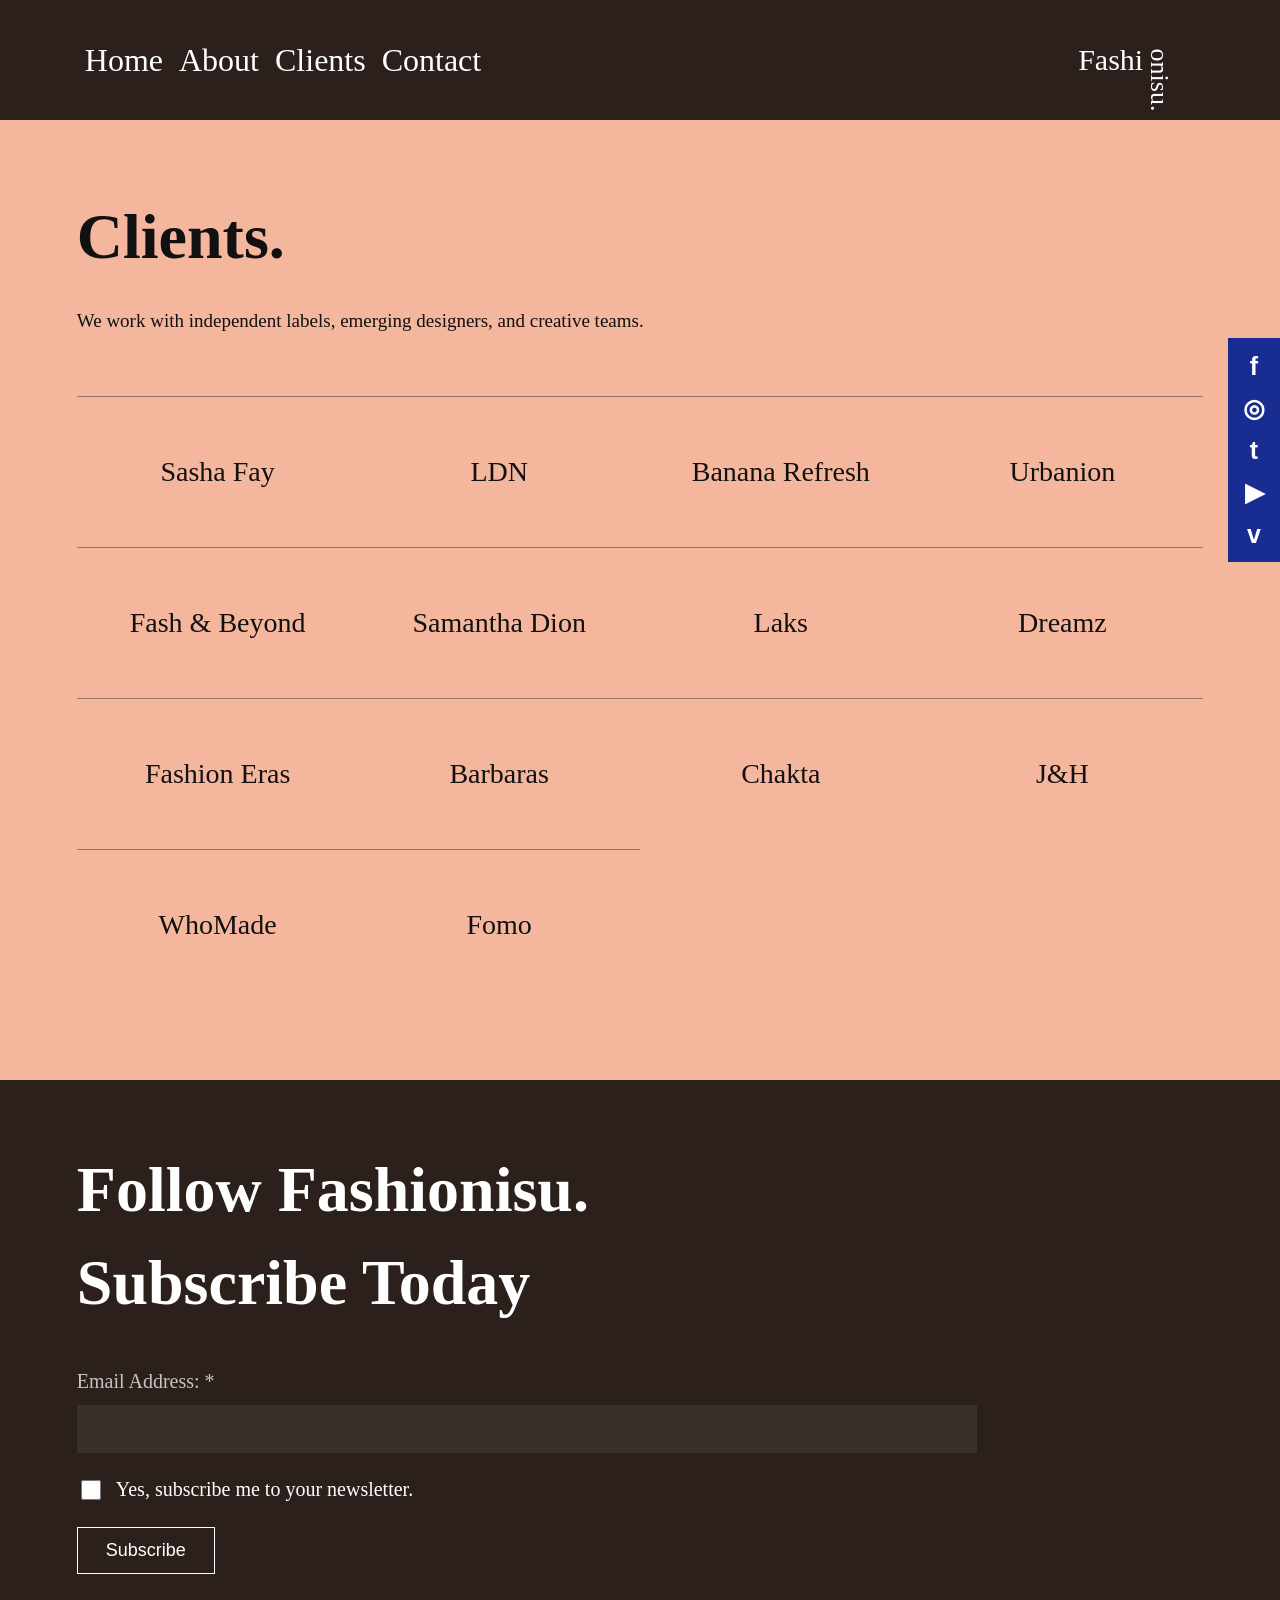
<file: embeed/clients.html>
<!DOCTYPE html>
<html lang="en">
<head>
    <meta charset="UTF-8">
    <meta name="viewport" content="width=device-width, initial-scale=1.0">
    <title>document</title>
    <link rel="stylesheet" href="style.css">
</head>
<body class="site-page">
<header>
<section class="row">
<a class="hover" href="index.html">Home</a>
<a class="hover" href="about.html">About</a>
<a class="hover" href="clients.html">Clients</a>
<a class="hover" href="contact.html">Contact</a>
<p class="gap"><span class="font">Fashi</span><span class="rotate">onisu.</span></p>
</section>
</header>
<main class="clients-page">
<h1>Clients.</h1>
<p class="clients-intro">We work with independent labels, emerging designers, and creative teams.</p>
<div class="client-grid">
<div>Sasha Fay</div>
<div>LDN</div>
<div>Banana Refresh</div>
<div>Urbanion</div>
<div>Fash &amp; Beyond</div>
<div>Samantha Dion</div>
<div>Laks</div>
<div>Dreamz</div>
<div>Fashion Eras</div>
<div>Barbaras</div>
<div>Chakta</div>
<div>J&amp;H</div>
<div>WhoMade</div>
<div>Fomo</div>
</div>
</main>
<section class="subscribe">
<h2>Follow Fashionisu.</h2>
<h2>Subscribe Today</h2>
<form class="subscribe-form">
<label class="email-label" for="email">Email Address: *</label>
<input class="inp" id="email" name="email" required type="email">
<label class="check-label" for="newsletter"><input id="newsletter" name="newsletter" required type="checkbox">Yes, subscribe me to your newsletter.</label>
<button class="subscribe-button" type="button">Subscribe</button>
</form>
</section>
<aside class="social-bar" aria-label="Social media links">
<a href="https://www.facebook.com/" target="_blank" rel="noopener noreferrer" aria-label="Facebook">f</a>
<a href="https://www.instagram.com/" target="_blank" rel="noopener noreferrer" aria-label="Instagram">◎</a>
<a href="https://twitter.com/" target="_blank" rel="noopener noreferrer" aria-label="Twitter">t</a>
<a href="https://www.youtube.com/" target="_blank" rel="noopener noreferrer" aria-label="YouTube">▶</a>
<a href="https://vimeo.com/" target="_blank" rel="noopener noreferrer" aria-label="Vimeo">v</a>
</aside>
</body>
</html>
</file>
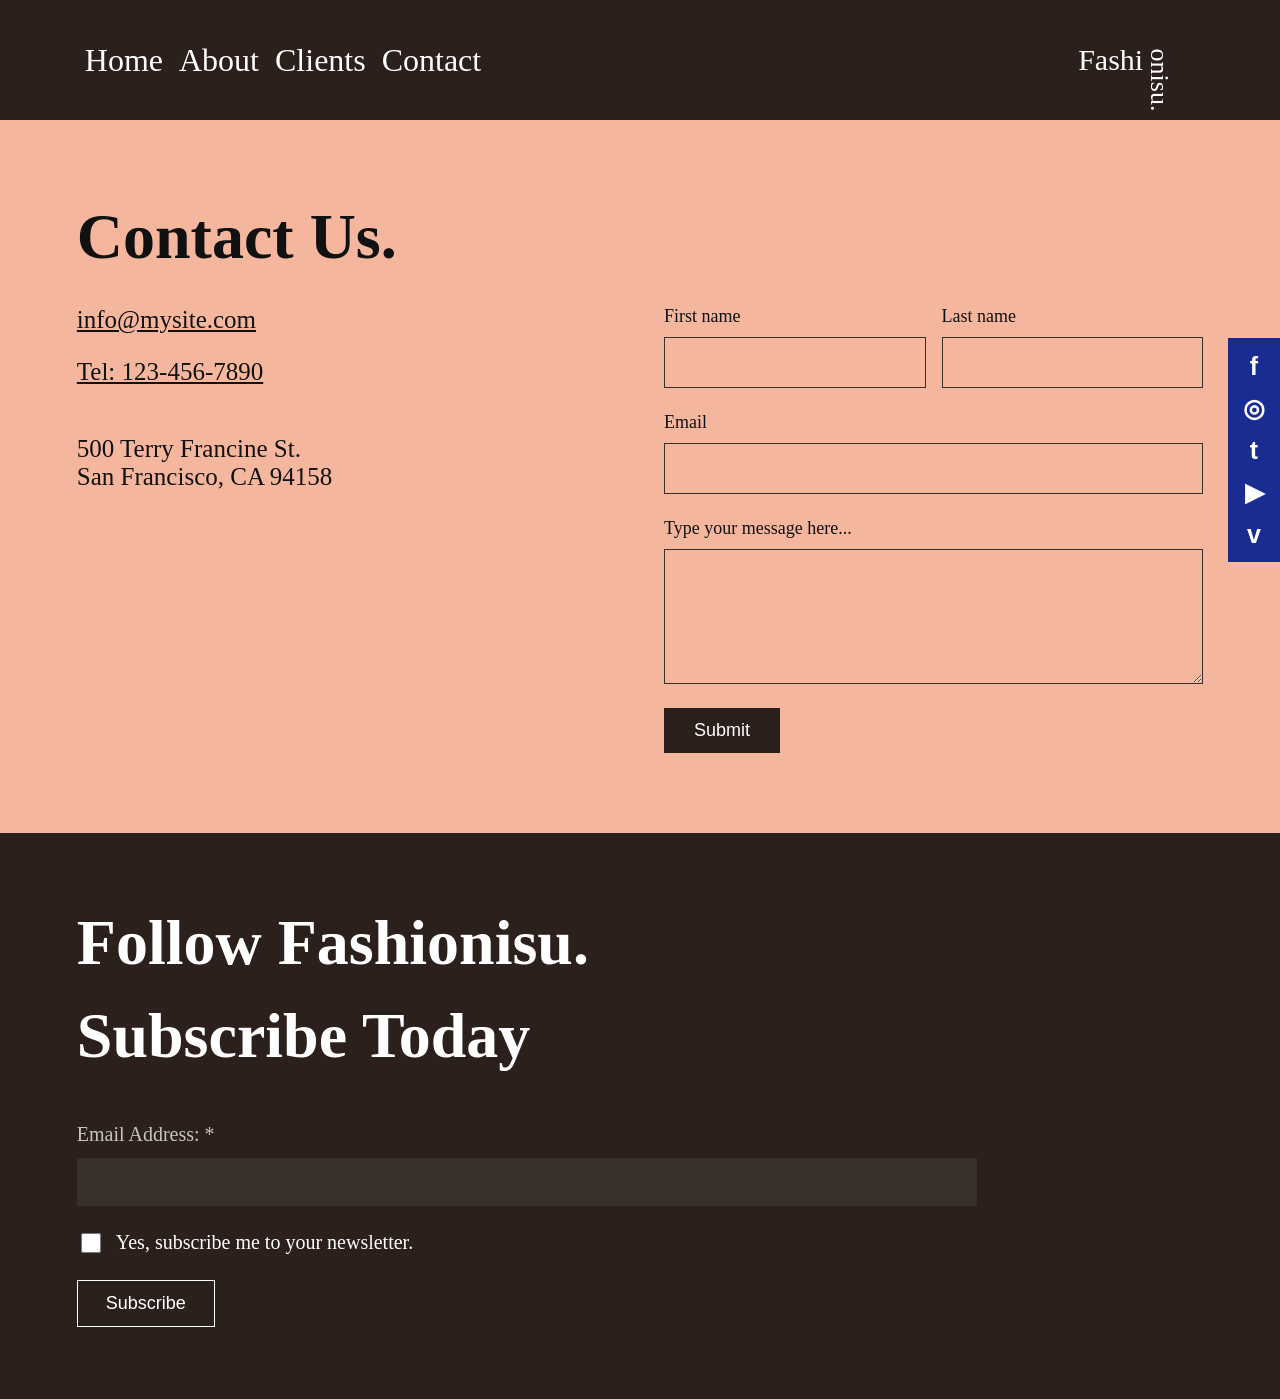
<file: embeed/contact.html>
<!DOCTYPE html>
<html lang="en">
<head>
    <meta charset="UTF-8">
    <meta name="viewport" content="width=device-width, initial-scale=1.0">
    <title>document</title>
    <link rel="stylesheet" href="style.css">
</head>
<body class="site-page">
<header>
<section class="row">
<a class="hover" href="index.html">Home</a>
<a class="hover" href="about.html">About</a>
<a class="hover" href="clients.html">Clients</a>
<a class="hover" href="contact.html">Contact</a>
<p class="gap"><span class="font">Fashi</span><span class="rotate">onisu.</span></p>
</section>
</header>
<main class="contact-page">
<h1>Contact Us.</h1>
<div class="contact-layout">
<address class="contact-details">
<a href="mailto:info@mysite.com">info@mysite.com</a>
<a href="tel:+11234567890">Tel: 123-456-7890</a>
<p>500 Terry Francine St.<br>San Francisco, CA 94158</p>
</address>
<form class="contact-form">
<div class="contact-name-row">
<label>First name<input name="first-name" required type="text"></label>
<label>Last name<input name="last-name" required type="text"></label>
</div>
<label>Email<input name="email" required type="email"></label>
<label>Type your message here...<textarea name="message" rows="5" required></textarea></label>
<button type="submit">Submit</button>
</form>
</div>
</main>
<section class="subscribe">
<h2>Follow Fashionisu.</h2>
<h2>Subscribe Today</h2>
<form class="subscribe-form">
<label class="email-label" for="email">Email Address: *</label>
<input class="inp" id="email" name="email" required type="email">
<label class="check-label" for="newsletter"><input id="newsletter" name="newsletter" required type="checkbox">Yes, subscribe me to your newsletter.</label>
<button class="subscribe-button" type="button">Subscribe</button>
</form>
</section>
<aside class="social-bar" aria-label="Social media links">
<a href="https://www.facebook.com/" target="_blank" rel="noopener noreferrer" aria-label="Facebook">f</a>
<a href="https://www.instagram.com/" target="_blank" rel="noopener noreferrer" aria-label="Instagram">◎</a>
<a href="https://twitter.com/" target="_blank" rel="noopener noreferrer" aria-label="Twitter">t</a>
<a href="https://www.youtube.com/" target="_blank" rel="noopener noreferrer" aria-label="YouTube">▶</a>
<a href="https://vimeo.com/" target="_blank" rel="noopener noreferrer" aria-label="Vimeo">v</a>
</aside>
</body>
</html>
</file>
<file: embeed/style.css>
body{background-color: rgb(93, 25, 25);}
header{background-color:rgb(93, 25, 25);
width: 100%;
height: 120px;}
.hover{color: white;
text-decoration: none;
padding: 10px;
font-size: 40px;}
.hover:hover{color: rgb(216, 68, 68);
cursor: pointer;}
.row{display: flex;
flex-direction: row;}
.columnr{display: flex;
flex-direction: row;
flex-wrap: wrap;
gap: 10px;}
.gap{gap: 0px;
position: absolute;
left: 94%;
color: white;
display: flex;
justify-content: flex-end;
position: sticky;}
.rotate{
transform: rotate(90deg);
display: inline-block;
position: static;
position: absolute;
left:  51px;
top: 30px;
font-size: 40px;
}
.font{font-size: 40px;}
.white{color: white;
padding: 10px;
font-size: 100px;}
.media{
position: relative;
width: min(1825px, calc(100% - 20px));
aspect-ratio: 1825 / 870;
margin: 200px;
}
.padding{
position: absolute;
inset: 0;
width: 100%;
height: 100%;
object-fit: cover;
z-index: 1;
}
.X9nqm0{
position: absolute;
left: 500px;
top: 200px;
width: 50%;
height: auto;
object-fit: cover;
z-index: 2;
}
.z{
position: absolute;
bottom:830px;
left: 1400px;
margin: 0;
color: white;
z-index: 3;
font-size: 80px;
}
.pad{
margin: 200px;
color: white;
}
.ga{gap: 10px;}
.img{
width: calc(50% - 5px);
}
.img video{
display: block;
width: 100%;
aspect-ratio: 16 / 9;
object-fit: cover;
}
.video-caption{
margin: 10px 0 20px;
color: white;
font-size: 20px;
}
.tan{
position: relative;
display: flex;
align-items: center;
min-height: 700px;
padding: 80px 6%;
overflow: hidden;
background-color: #f5b69e;
color: #111;
}
.tan-copy{
position: relative;
z-index: 1;
max-width: 62%;
}
.tan-copy h1{
margin: 0;
font-size: clamp(36px, 5.5vw, 82px);
line-height: 1.08;
}
.tan-copy .hover{
display: inline-block;
margin-top: 28px;
color: #111;
font-size: 20px;
}
.tan-images{
position: absolute;
top: 62%;
right: 50%;
width: min(42vw, 600px);
aspect-ratio: 1.62;
transform: translateY(-35%);
}
.tan-images img{
position: absolute;
width: 92%;
height: 100%;
object-fit: cover;
}
.tan-images img:first-child{
top: 0;
left: 0;
}
.tan-images img:last-child{
top: 14%;
left: 9%;
}
.subscribe{
padding: 70px 6%;
background-color: #2b201b;
color: white;
}
.subscribe h2{
margin: 0 0 16px;
font-size: 72px;
line-height: 1.2;
}
.subscribe-form{
width: 900px;
max-width: 100%;
margin-top: 48px;
}
.email-label{
display: block;
margin-bottom: 12px;
color: #c9c4c1;
font-size: 20px;
}
.inp{
box-sizing: border-box;
width: 100%;
height: 48px;
padding: 10px;
background-color: #3a302b;
border: none;
color: white;
font-size: 18px;
}
.check-label{
display: flex;
align-items: center;
gap: 12px;
margin: 24px 0;
color: white;
font-size: 20px;
}
.check-label input{
width: 20px;
height: 20px;
accent-color: #f5b69e;
}
.subscribe-button{
padding: 12px 28px;
border: 1px solid white;
background: transparent;
color: white;
font-size: 18px;
cursor: pointer;
}
.social-bar{
position: fixed;
top: 50%;
right: 0;
z-index: 10;
display: flex;
flex-direction: column;
align-items: center;
gap: 14px;
padding: 14px 12px;
transform: translateY(-50%);
background-color: #182c91;
}
.social-bar a{
display: grid;
width: 28px;
height: 28px;
place-items: center;
color: white;
font-family: Arial, sans-serif;
font-size: 25px;
font-weight: bold;
line-height: 1;
text-decoration: none;
}
.social-bar a:hover{
opacity: 0.7;
}
.site-page{
background-color: #f5b69e;
color: #111;
}
.site-page header{
background-color: #2b201b;
}
.site-page .row{
align-items: center;
height: 120px;
}
.site-page .hover{
font-size: 30px;
}
.site-page .gap{
right: 4%;
left: auto;
margin: 0;
}
.about-intro{
display: grid;
grid-template-columns: 1fr 1fr;
gap: 60px;
align-items: center;
padding: 80px 6%;
}
.about-photo-stack{
position: relative;
min-height: 580px;
}
.about-photo-stack img{
position: absolute;
width: 68%;
height: 420px;
object-fit: cover;
}
.about-photo-stack img:first-child{
top: 0;
left: 0;
}
.about-photo-stack img:last-child{
right: 0;
bottom: 0;
}
.about-copy h1,.clients-page h1,.contact-page h1{
margin: 0 0 32px;
font-size: 76px;
}
.about-copy h2{
margin: 0 0 24px;
font-size: 42px;
line-height: 1.15;
}
.about-copy p,.clients-intro{
font-size: 21px;
line-height: 1.6;
}
.behind-scenes{
padding: 70px 6%;
background-color: #2b201b;
color: white;
}
.behind-scenes h2{
margin: 0 0 40px;
font-size: 58px;
}
.behind-gallery{
display: grid;
grid-template-columns: repeat(3, 1fr);
gap: 24px;
}
.behind-gallery img{
width: 100%;
height: 420px;
object-fit: cover;
}
.clients-page,.contact-page{
min-height: 760px;
padding: 80px 6%;
}
.clients-intro{
margin: 0 0 60px;
}
.client-grid{
display: grid;
grid-template-columns: repeat(4, 1fr);
}
.client-grid div{
display: grid;
min-height: 150px;
place-items: center;
border-top: 1px solid rgba(17,17,17,.4);
font-size: 28px;
text-align: center;
}
.contact-layout{
display: grid;
grid-template-columns: 1fr 1fr;
gap: 60px;
}
.contact-details{
display: flex;
flex-direction: column;
gap: 24px;
font-size: 28px;
font-style: normal;
}
.contact-details a{
color: inherit;
}
.contact-form,.contact-form label{
display: flex;
flex-direction: column;
}
.contact-form{
gap: 24px;
}
.contact-form label{
gap: 10px;
font-size: 18px;
}
.contact-name-row{
display: flex;
gap: 20px;
}
.contact-name-row label{
flex: 1;
}
.contact-form input,.contact-form textarea{
box-sizing: border-box;
width: 100%;
padding: 14px;
border: 1px solid #3a302b;
background: transparent;
font: inherit;
}
.contact-form button{
width: fit-content;
padding: 12px 30px;
border: 0;
background: #2b201b;
color: white;
font-size: 18px;
cursor: pointer;
}
  
@media (min-width: 1025px) and (max-width: 1919.98px){
body{
margin: 0;
overflow-x: hidden;
}
header{
height: auto;
min-height: 120px;
}
.row,.site-page .row{
position: relative;
box-sizing: border-box;
display: flex;
align-items: center;
height: auto;
min-height: 120px;
padding: 12px 6%;
}
.hover,.site-page .hover{
padding: 8px;
font-size: clamp(24px, 2.5vw, 36px);
}
.gap,.site-page .gap{
position: relative;
top: auto;
right: auto;
left: auto;
margin: 0 60px 0 auto;
}
.font{
font-size: 30px;
}
.rotate{
left: 50px;
top: 22px;
font-size: 26px;
}
.white{
margin: 56px 6%;
font-size: clamp(64px, 6vw, 100px);
}
.media{
box-sizing: border-box;
width: min(1500px, calc(100% - 80px));
margin: 0 auto 80px;
}
.X9nqm0{
top: 50%;
left: 50%;
width: 50%;
height: auto;
transform: translate(-50%, -50%);
}
.z{
top: 24px;
bottom: auto;
left: 24px;
font-size: clamp(48px, 5vw, 80px);
}
.pad{
margin: 80px 6% 40px;
font-size: clamp(56px, 5vw, 80px);
}
.columnr{
display: grid;
grid-template-columns: repeat(2, minmax(0, 1fr));
gap: 24px;
padding: 0 6%;
}
.img{
width: 100%;
}
.tan{
min-height: 640px;
padding: 80px 6%;
}
.tan-copy{
max-width: 52%;
}
.tan-copy h1{
font-size: clamp(42px, 4.5vw, 72px);
}
.tan-images{
top: 50%;
right: 6%;
width: min(42vw, 600px);
transform: translateY(-50%);
}
.subscribe{
padding: 72px 6%;
}
.subscribe h2{
font-size: clamp(48px, 5vw, 72px);
}
.about-intro{
gap: 48px;
padding: 80px 6%;
}
.about-photo-stack{
min-height: 480px;
}
.about-photo-stack img{
width: 78%;
height: 360px;
}
.about-copy h1,.clients-page h1,.contact-page h1{
font-size: clamp(60px, 5vw, 76px);
}
.about-copy h2{
font-size: 36px;
}
.about-copy p,.clients-intro{
font-size: 19px;
}
.behind-scenes{
padding: 72px 6%;
}
.behind-gallery{
gap: 24px;
}
.behind-gallery img{
height: 360px;
}
.clients-page,.contact-page{
min-height: 0;
padding: 80px 6%;
}
.contact-layout{
gap: 48px;
}
.contact-details{
font-size: 25px;
overflow-wrap: anywhere;
}
.contact-name-row{
gap: 16px;
}
}

@media (min-width: 1200px) and (max-width: 1919.98px){
.columnr{
grid-template-columns: repeat(3, minmax(0, 1fr));
}
}

@media (min-width: 761px) and (max-width: 1024px){
body{
margin: 0;
overflow-x: hidden;
}
header{
height: auto;
min-height: 96px;
}
.row,.site-page .row{
position: relative;
box-sizing: border-box;
display: flex;
flex-wrap: wrap;
align-items: center;
gap: 4px;
height: auto;
min-height: 96px;
padding: 12px 6%;
}
.hover,.site-page .hover{
padding: 8px;
font-size: clamp(20px, 2.6vw, 27px);
}
.gap,.site-page .gap{
position: relative;
top: auto;
right: auto;
left: auto;
margin: 0 60px 0 auto;
}
.font{
font-size: 28px;
}
.rotate{
left: 50px;
top: 20px;
font-size: 24px;
}
.white{
margin: 48px 6%;
font-size: clamp(56px, 8vw, 82px);
}
.media{
box-sizing: border-box;
width: calc(100% - 80px);
margin: 0 40px 72px;
}
.X9nqm0{
top: 50%;
left: 50%;
width: 50%;
height: auto;
transform: translate(-50%, -50%);
}
.z{
top: 20px;
bottom: auto;
left: 20px;
font-size: clamp(36px, 6vw, 64px);
}
.pad{
margin: 80px 6% 40px;
font-size: 56px;
}
.columnr{
display: grid;
grid-template-columns: repeat(2, minmax(0, 1fr));
gap: 24px;
padding: 0 6%;
}
.img{
width: 100%;
}
.tan{
min-height: 560px;
padding: 64px 6%;
}
.tan-copy{
max-width: 52%;
}
.tan-images{
top: 50%;
right: 6%;
width: min(40vw, 400px);
transform: translateY(-50%);
}
.subscribe{
padding: 60px 6%;
}
.subscribe h2{
font-size: clamp(42px, 6vw, 58px);
}
.about-intro{
gap: 40px;
padding: 60px 6%;
}
.about-photo-stack{
min-height: 460px;
}
.about-photo-stack img{
width: 78%;
height: 350px;
}
.about-copy h1,.clients-page h1,.contact-page h1{
font-size: 60px;
}
.about-copy h2{
font-size: 34px;
}
.about-copy p,.clients-intro{
font-size: 19px;
}
.behind-scenes{
padding: 60px 6%;
}
.behind-gallery{
gap: 18px;
}
.behind-gallery img{
height: 300px;
}
.clients-page,.contact-page{
min-height: 0;
padding: 60px 6%;
}
.client-grid{
grid-template-columns: repeat(3, minmax(0, 1fr));
}
.client-grid div{
font-size: 24px;
}
.contact-layout{
gap: 40px;
}
.contact-details{
font-size: 23px;
overflow-wrap: anywhere;
}
.contact-name-row{
gap: 12px;
}
.social-bar{
gap: 10px;
padding: 10px 8px;
}
}

@media (max-width: 760px){
body{
margin: 0;
overflow-x: hidden;
}
header{
box-sizing: border-box;
height: auto;
min-height: 76px;
}
.row,.site-page .row{
position: relative;
box-sizing: border-box;
display: flex;
flex-wrap: wrap;
align-items: center;
gap: 0;
height: auto;
min-height: 76px;
padding: 10px 92px 10px 6px;
}
.hover,.site-page .hover{
padding: 8px 5px;
font-size: 17px;
}
.gap,.site-page .gap{
position: absolute;
top: 12px;
right: 22px;
left: auto;
margin: 0;
}
.font{
font-size: 22px;
}
.rotate{
left: 29px;
top: 17px;
font-size: 22px;
}
.white{
font-size: 42px;
}
.media{
box-sizing: border-box;
width: calc(100% - 32px);
aspect-ratio: 1825 / 870;
margin: 32px 16px;
}
.z{
top: 12px;
bottom: auto;
left: 12px;
font-size: 28px;
}
.X9nqm0{
top: 50%;
left: 50%;
width: 50%;
height: auto;
transform: translate(-50%, -50%);
}
.pad{
margin: 32px 16px;
font-size: 32px;
}
.columnr{
display: grid;
grid-template-columns: 1fr;
gap: 18px;
padding: 0 16px;
}
.img{
width: 100%;
}
.video-caption{
font-size: 16px;
}
.tan{
display: block;
min-height: 0;
padding: 42px 20px;
}
.tan-copy{
max-width: 100%;
}
.tan-copy h1{
font-size: clamp(30px, 8vw, 48px);
}
.tan-images{
position: relative;
top: auto;
right: auto;
width: 100%;
margin-top: 32px;
transform: none;
}
.subscribe{
padding: 42px 20px;
}
.subscribe h2{
font-size: clamp(30px, 8vw, 46px);
line-height: 1.1;
}
.subscribe-form{
width: 100%;
margin-top: 30px;
}
.email-label,.check-label{
font-size: 16px;
}
.social-bar{
gap: 8px;
padding: 8px 6px;
}
.social-bar a{
width: 24px;
height: 24px;
font-size: 20px;
}
.about-intro{
grid-template-columns: 1fr;
gap: 32px;
padding: 42px 20px;
}
.about-photo-stack{
min-height: 320px;
}
.about-photo-stack img{
width: 70%;
height: 250px;
}
.about-copy h1,.clients-page h1,.contact-page h1{
margin-bottom: 24px;
font-size: 48px;
}
.about-copy h2{
font-size: 30px;
}
.about-copy p,.clients-intro{
font-size: 17px;
}
.behind-scenes{
padding: 42px 20px;
}
.behind-scenes h2{
font-size: 36px;
}
.behind-gallery{
grid-template-columns: 1fr;
gap: 16px;
}
.behind-gallery img{
height: auto;
aspect-ratio: 4 / 3;
}
.clients-page,.contact-page{
box-sizing: border-box;
min-height: 0;
padding: 42px 20px;
}
.clients-intro{
margin-bottom: 32px;
}
.client-grid{
grid-template-columns: repeat(2, minmax(0, 1fr));
}
.client-grid div{
min-height: 100px;
padding: 8px;
font-size: 18px;
}
.contact-layout{
grid-template-columns: 1fr;
gap: 32px;
}
.contact-details{
gap: 16px;
font-size: 21px;
overflow-wrap: anywhere;
}
.contact-name-row{
flex-direction: column;
gap: 24px;
}
.contact-form input,.contact-form textarea{
font-size: 16px;
}
}
</file>
